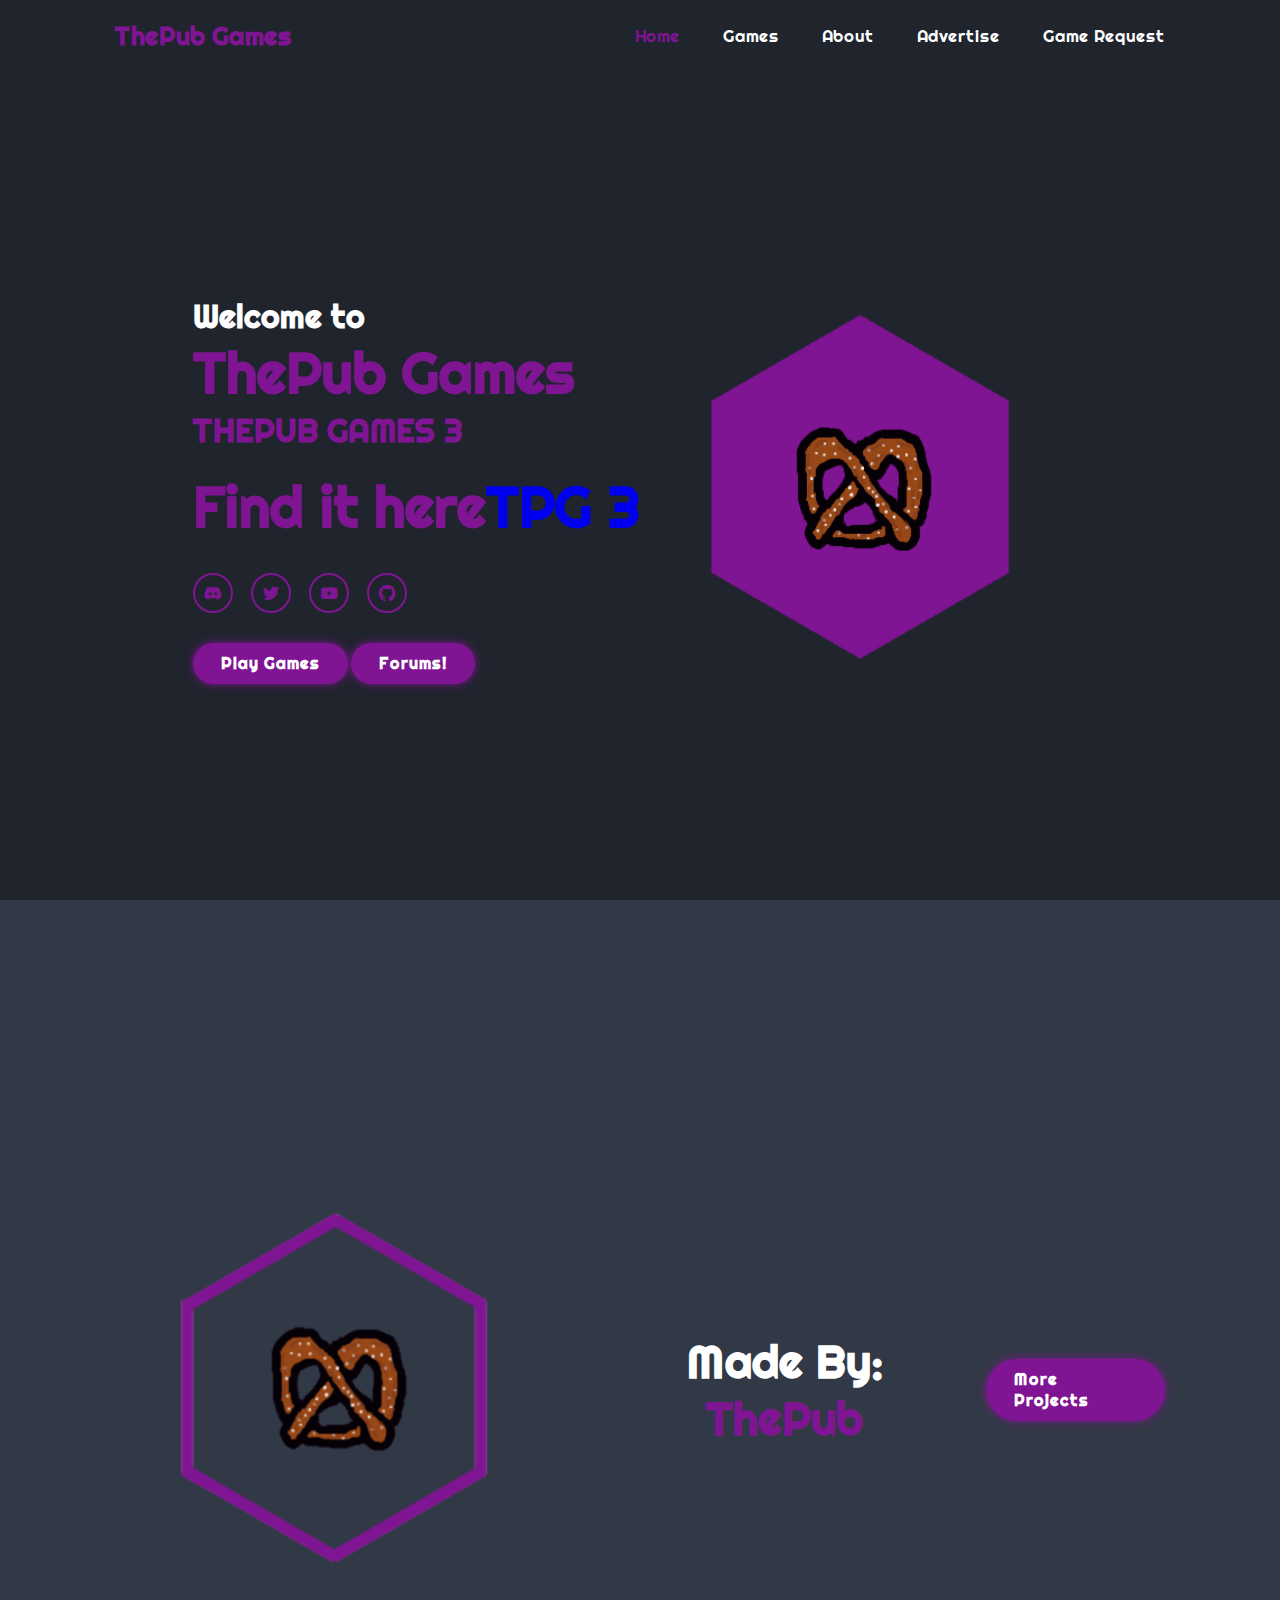
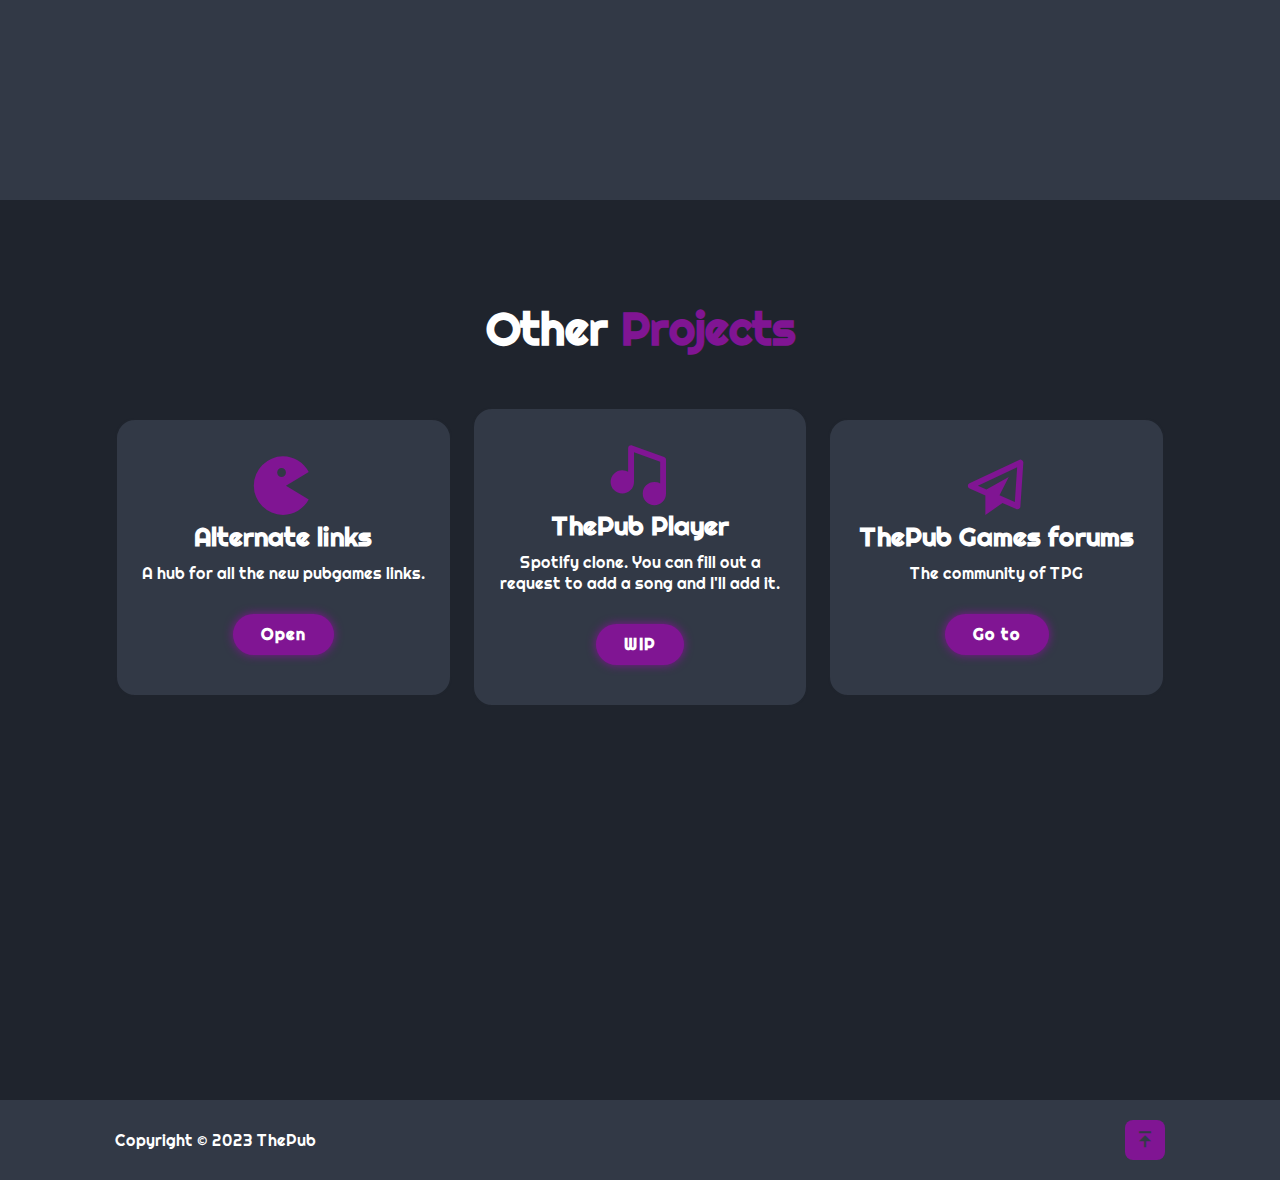
<file: index.html>
<!DOCTYPE html>
<html lang="en">
	
<head>
	<meta charset="UTF-8">
	<meta https-equiv="X-UA-Compatible" content="IE=edge">
	<meta name="viewport" content="width=devide-width, initial-scale=1.0">
	<title>HOME | ThePub Games</title>
	<link rel="icon" type="image/ico" href="favicon.ico">
	<!-- box icons -->
	<link href='https://unpkg.com/boxicons@2.1.4/css/boxicons.min.css' rel='stylesheet'>


	<!-- cusiom css -->
	<link rel="stylesheet" href="style.css">
</head>

<body>

	<!-- header design -->
	<header class="header">
		<a href="#" class="logo">ThePub Games</a>

	<i class='bx bx-menu' id="menu-icon"></i>

		<nav class="navbar">
			<a href="#home" class="active">Home</a>
			<a href="games.html">Games</a>
			<a href="#about">About</a>
			<a href="https://docs.google.com/forms/d/e/1FAIpQLSc4YXxuvcfqLvPsYe9Ak8qB9hAooFIuUvo2OXkQ5fBQ8bu6JQ/viewform">Advertise</a>
			<a href="https://forms.gle/WeMPR9MjGRkY3cwK7">Game Request</a>
		</nav>
	</header>

	<!-- home section design -->
	<section class="home" id="home">
		<div class="home-content">
			<h3>Welcome to</h3>
			<h1><span>ThePub Games</span></h1>
			<h3><span>THEPUB GAMES 3</span></h3>
			<h1><span>Find it here</span><a href="https://thepubgames.github.io/tpg3/index.html">TPG 3</a></h1>
		 	<script type="text/javascript" src="https://freevisitorcounters.com/en/home/counter/996563/t/11"></script>
			<div class="social-media">
				<a href="https://discord.gg/49xdwjkaWP"><i class='bx bxl-discord-alt' ></i></a>
				<a href="#"><i class='bx bxl-twitter'></i></a>
				<a href="https://www.youtube.com/channel/UCFAfsuGYFPl4Bdpikm5eEKg"><i class='bx bxl-youtube'></i></a>
				<a href="https://github.com/ThePubGames"><i class='bx bxl-github'></i></a>
			</div>
			<a href="games.html" class="btn">Play Games</a>
			<a href="https://gaminglinkhub.forumotion.com/" class="btn">Forums!</a>
		</div>

		<div class="home-img">
			<img src="hexalogo.png" alt="">
		</div>
	</section>
	
	<!-- about section design -->
	<section class="about" id="about">
		<div class="about-img">
			<img src="hexaaboutlogo_.png" alt="">
		</div>
		
		<div class="about-content"></div>
			<h2 class="heading">Made By: <span>ThePub</span></h2>
			<a href="#services" class="btn">More Projects</a>
		</div>
	</section>

	<!-- other projects section design -->
	<section class="services" id="services">
		<h2 class="heading">Other <span>Projects</span></h2>
		
		<div class="services-container">
			<div class="services-box">
				<i class='bx bxs-game'></i>
				<h3>Alternate links</h3>
				<p>A hub for all the new pubgames links.</p>
				<a href="https://docs.google.com/presentation/d/1_Xyub948nnQW9PXsdytFOqE0bZa0WoPA7tRtTmt1csk/edit?usp=sharing" class="btn">Open</a>
			</div>

		<div class="services-box">
				<i class='bx bxs-music'></i>
				<h3>ThePub Player</h3>
				<p>Spotify clone. You can fill out a request to add a song and I'll add it.</p>
				<a href="#home" class="btn">WIP</a>
		</div>

		<div class="services-box">
				<i class='bx bx-paper-plane'></i>
				<h3>ThePub Games forums</h3>
				<p>The community of TPG</p>
				<a href="https://gaminglinkhub.forumotion.com/" class="btn">Go to</a>
			</div>
		</div>
	</section>

	<!-- footer design -->
	<footer class="footer">
		<div class="footer-text">
			<p>Copyright &copy; 2023 ThePub</p>
		</div>

		<div class="footer-iconTop">
			<a href="#home"><i class='bx bxs-arrow-to-top'></i></a>
		</div>
	</footer>


	<!-- custom js -->
	<script src="\script.js"></script>
</body>

	
</html>
</file>
<file: style.css>
@import url('https://fonts.googleapis.com/css2?family=Righteous&family=Sigmar&display=swap');

*{
	margin: 0;
	padding: 0;
	box-sizing: border-box;
	text-decoration: none;
	border: none;
	outline: none;
	scroll-behavior: smooth;
	font-family: 'Righteous', cursive;
}

:root {
	--bg-color: #1f242d;
	--second-bg-color: #323946;
	--text-color: #fff;
	--main-color: #801593;
}

html {
	font-size: 62.5%;
	overflow-x: hidden;
}

body {
	background: var(--bg-color);
	color: var(--text-color);
}

section {
	min-height: 100vh;
	padding: 10rem 9% 2rem;
}

.header {
	position: fixed;
	top: 0;
	left: 0;
	width: 100%;
	padding: 2rem 9%;
	background: var(--bg-color);
	display: flex;
	justify-content: space-between;
	align-items: center;
	z-index: 100;
}

.logo {
	color: var(--main-color);
	font-size: 2.5rem;
	font-weight: 600;
	cursor: default;
}

.navbar a {
	font-size: 1.7rem;
	color: var(--text-color);
	margin-left: 4rem;
	transition: .3s;
}

.navbar a:hover,
.navbar a.active {
	color: var(--main-color);
}

#menu-icon {
	font-size: 3.6rem;
	color: var(--text-color);
	display: none;
}

.home {
	display: flex;
	justify-content: center;
	align-items: center;
}

.home-img img {
	width: 35vw;
}

.home-content h3 {
	font-size: 3.2rem;
	font-weight: 700;
}

.home-content h3:nth-of-type(2) {
	margin-bottom: 2rem;
}

span {
	color: var(--main-color);
}

.home-content h1 {
	font-size: 5.6rem;
	font-weight: 700;
	line-height: 1.3;
}

.home-content p {
	font-size: 1.6rem;
}

.social-media a {
	display: inline-flex;
	justify-content: center;
	align-items: center;
	width: 4rem;
	height: 4rem;
	background: transparent;
	border: .2rem solid var(--main-color);
	border-radius: 50%;
	font-size: 2rem;
	color: var(--main-color);
	margin: 3rem 1.5rem 3rem 0;
	transition: .5s ease;
}

.social-media a:hover{
	background: var(--main-color);
	color: var(--second-bg-color);
	box-shadow: 0 0 1rem var(--main-color);
}

.btn {
	display: inline-block;
	padding: 1rem 2.8rem;
	background: var(--main-color);
	border-radius: 4rem;
	box-shadow: 0 0 1rem var(--main-color);
	font-size: 1.6rem;
	color: #fff;
	letter-spacing: .1rem;
	font-weight: 600;
	transition: .5s ease;
}

.btn:hover {
	box-shadow: none;
}

.about {
	display: flex;
	justify-content: center;
	align-items: center;
	gap: 2rem;
	background: var(--second-bg-color);
}

.about-img img {
	width: 35vw;
}

.heading {
	text-align: center;
	font-size: 4.5rem;
}

.about-content h2 {
	text-align:left;
	line-height: 1.2;
}

.about-content h3 {
	font-size: 2.6rem;
}

.about-content p {
	font-size: 1.6rem;
	margin: 2rem 0 3rem;
}

.services h2 {
	margin-bottom: 5rem;
}

.services-container {
	display: flex;
	justify-content: center;
	align-items: center;
	flex-wrap: wrap;
	gap: 2rem;
}

.services-container .services-box {
	flex: 1 1 30rem;
	background: var(--second-bg-color);
	padding: 3rem 2rem 4rem;
	border-radius: 2rem;
	text-align: center;
	border: .2rem solid var(--bg-color);
	transition: .5s ease;
}

.services-container .services-box:hover {
	border-color: var(--main-color);
	transform: scale(1.02);
}

.services-box i {
	font-size: 7rem;
	color: var(--main-color);
}

.services-box h3 {
	font-size: 2.6rem;
}

.services-box p {
	font-size: 1.6rem;
	margin: 1rem 0 3rem;
}

.footer {
	display: flex;
	justify-content: space-between;
	align-items: center;
	flex-wrap: wrap;
	padding: 2rem 9%;
	background: var(--second-bg-color);
}

.footer-text p {
	font-size: 1.6rem;
}

.footer-iconTop a {
	display: inline-flex;
	justify-content: center;
	align-items: center;
	padding: .8rem;
	background: var(--main-color);
	border-radius: .8rem;
	transition: .5s ease;
}

.footer-iconTop a:hover {
	box-shadow: 0 0 1rem var(--main-color);
}

.footer-iconTop a i {
	font-size: 2.4rem;
	color: var(--second-bg-color);
}

.portfolio {
	background: var(--second-bg-color);
}

.portfolio h2 {
	margin-bottom: 4rem;
}

.portfolio-container {
	display: grid;
	grid-template-columns: repeat(5, 1fr);
	align-items: center;	
	gap: 2.5rem;
}

.portfolio-container .portfolio-box {
	position: relative;
	border-radius: 2rem;
	box-shadow: 0 0 1rem var(--bg-color);
	overflow: hidden;
	display: flex;
}

.portfolio-box img {
	width: 100%;
	transition: .5s ease;
}

.portfolio-box:hover img {
	transform: scale(1.1);
}

.portfolio-box .portfolio-layer {
	position: absolute;
	bottom: 0;
	left: 0;
	width: 100%;
	height: 100%;
	background: linear-gradient(rgba(0, 0, 0, .1), var(--main-color));
	display: flex;
	justify-content: center;
	align-items: center;
	flex-direction: column;
	text-align: center;
	padding: 0 4rem;
	transform: translateY(100%);
	transition: .5s ease;
}

.portfolio-box:hover .portfolio-layer {
	transform: translateY(0);
}

.portfolio-box.portfolio-layer i {
	color: var(--main-color);
}

.portfolio-layer h4 {
	font-size: 3rem;
}

.portfolio-layer p {
	font-size: 1rem;
	margin: .3rem 0 1rem;
}

.portfolio-layer a {
	display: inline-flex;
	justify-content: center;
	align-items: center;
	width: 5rem;
	height: 5rem;
	background: var(--text-color);
	border-radius: 50%;
}

.portfolio-layer a i {
	font-size: 2rem;
	color: var(--second-bg-color);
}
</file>
